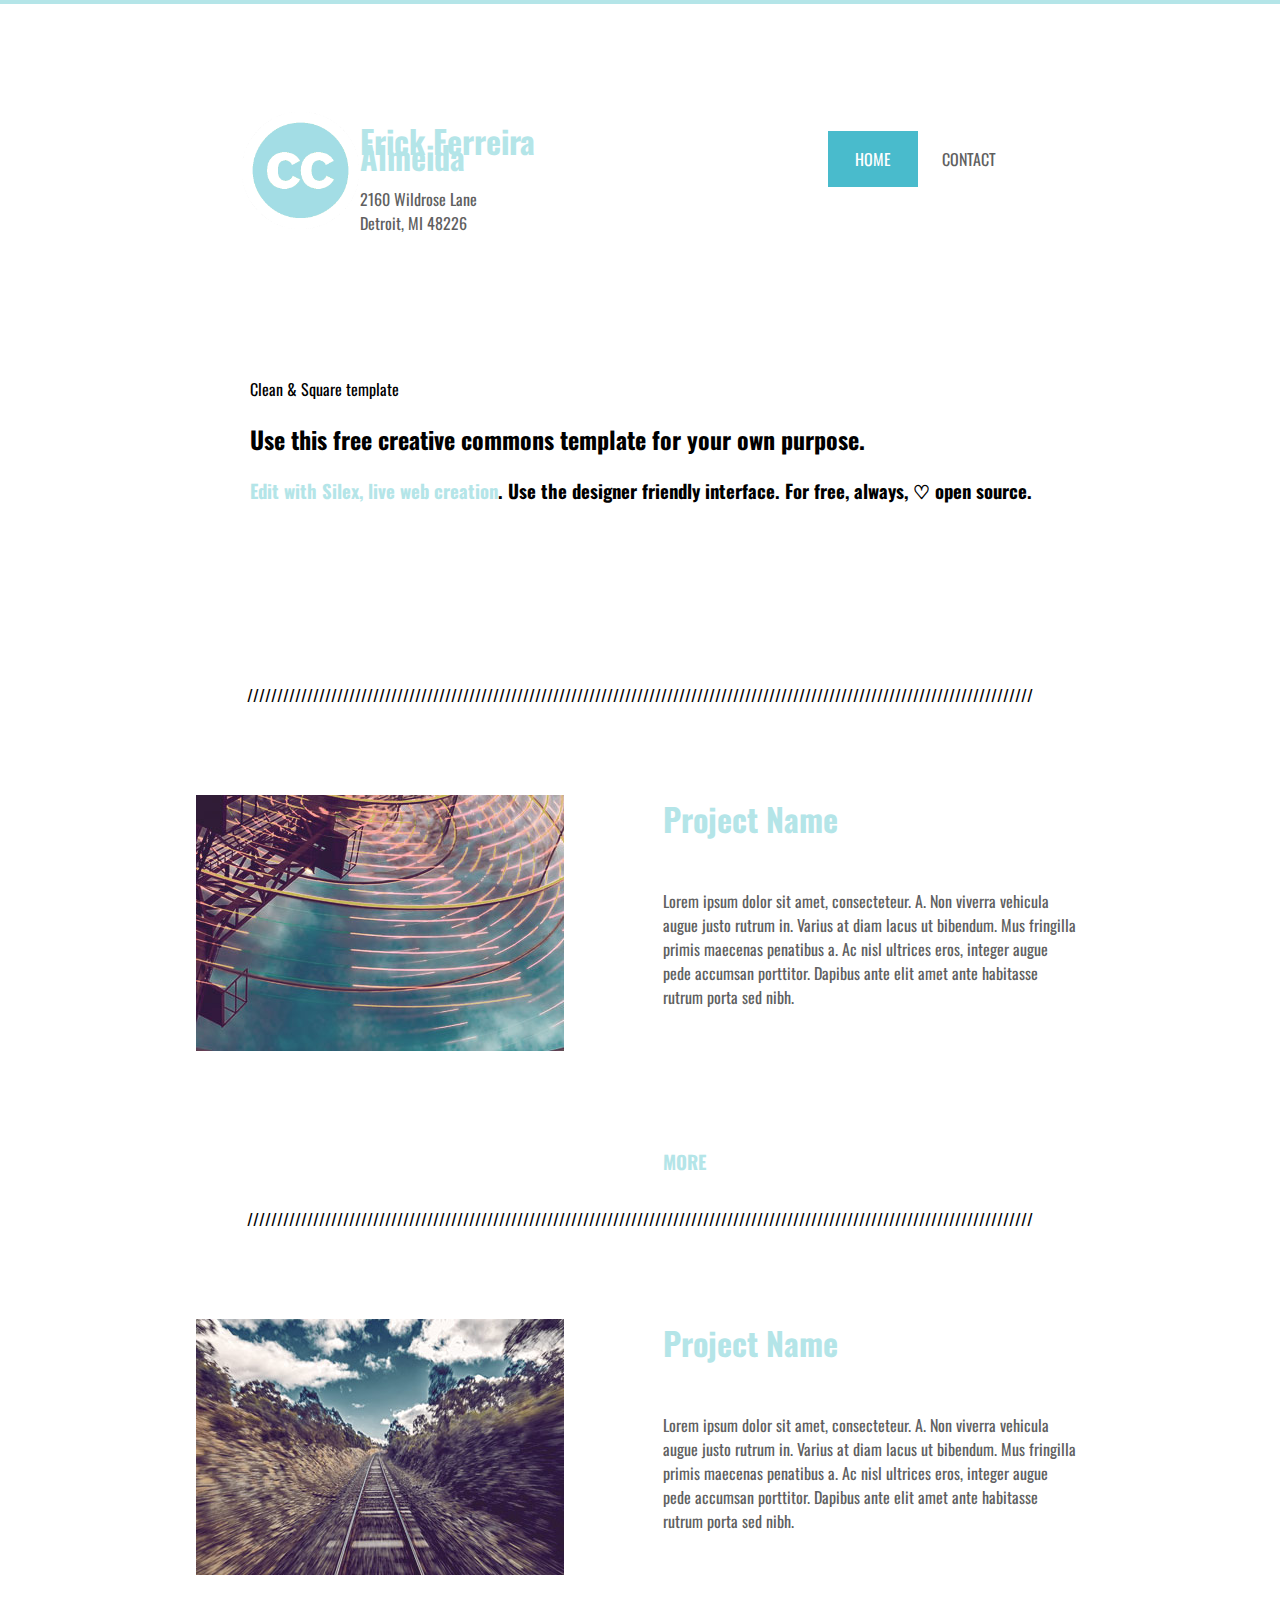
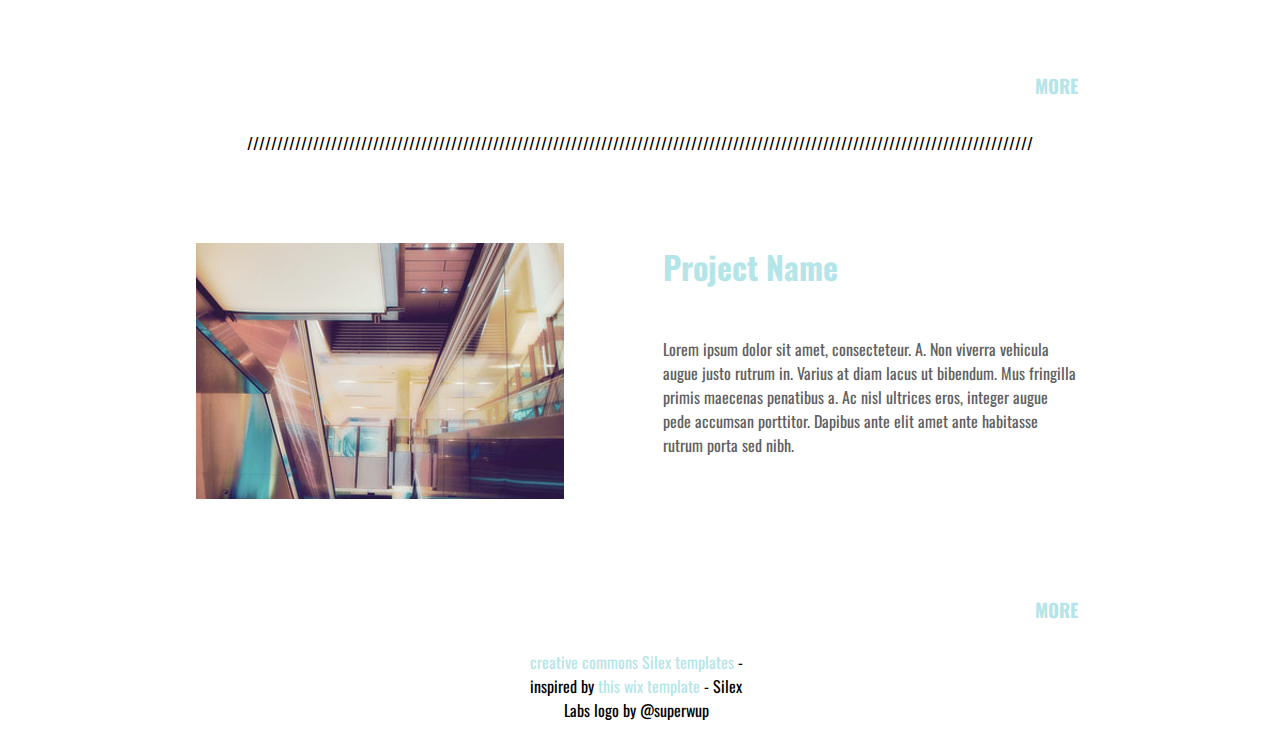
<file: index.html>
<!doctype html><html lang=""><head>
    <title>Clean &amp; Square free template - Home</title>
    <meta charset="UTF-8">
    <meta name="generator" content="Silex v2.2.10">

    
    

    <script type="text/javascript" src="js/jquery.js"></script>
    
    
    <script type="text/javascript" src="js/front-end.js"></script>
    <link rel="stylesheet" href="css/normalize.css">
    <link rel="stylesheet" href="css/front-end.css">

    

    

    






    <meta name="website-width" content="980">
    































    
    
<link href="https://fonts.googleapis.com/css?family=Oswald" rel="stylesheet" class="silex-custom-font"><meta name="viewport" content="width=device-width, initial-scale=1"><meta name="hostingProvider" content="unifile"><script type="text/javascript" class="silex-script"></script><link href="css/styles.css" rel="stylesheet" type="text/css">
    <style>body { opacity: 0; transition: .25s opacity ease; }</style></head>

<body data-silex-type="container-element" class="silex-id-1436036524732-32 all-style enable-mobile silex-runtime silex-published" style="">
    <div data-silex-type="container-element" class="container-element editable-style silex-id-1483130857943-13 section-element small-height website-min-width hide-on-mobile">
        <div data-silex-type="container-element" class="editable-style silex-element-content website-width silex-id-1483130857943-12 silex-container-content container-element"></div>
    </div>
    <div data-silex-type="container-element" class="container-element editable-style silex-id-1483130355289-7 section-element website-min-width">
        <div data-silex-type="container-element" class="editable-style silex-element-content website-width silex-id-1483130355289-6 silex-container-content container-element"><div data-silex-type="text-element" class="editable-style silex-id-1552772425150-3 text-element silex-component hide-on-desktop hamburger-menu prevent-auto-z-index"><div class="silex-element-content normal"><style>.hamburger-menu_1563834201074_621 {position: absolute; z-index: 20;}.silex-editor .hamburger-menu_1563834201074_621 nav {left: -9999px;}.hamburger-menu_1563834201074_621 nav ul {margin-top: 80px;}.hamburger-menu_1563834201074_621 nav {opacity: 0; position: absolute; background-color: #B4E5E8; transition: left 1s ease, height 0s ease 1s; left: -300px; width: 300px; height: 20px;}.hamburger-menu_1563834201074_621.open nav {opacity: 1; height: 100vh; left: 0; transition: left 1s ease, height 0s ease 0s;}.hamburger-menu_1563834201074_621 .nav-container {z-index: 10; position: absolute;}.hamburger-menu_1563834201074_621.open .nav-container {}.hamburger-menu_1563834201074_621 .hamburger-btn {z-index: 20; cursor: pointer; position: absolute;}.hamburger-menu_1563834201074_621 .hamburger-btn span {display: block; width: 30px; height: 5px; margin-bottom: 3px; position: relative; background-color: #000000; border: 1px solid #ffffff; border-radius: 3px; transition: border-color 0.1s ease-in,
      opacity 0.1s ease-in,
      transform 0.1s ease-in,
      background 0.1s ease-in;}.hamburger-menu_1563834201074_621.open .hamburger-btn span {border-color: rgba(255, 255, 255, 0);}.hamburger-menu_1563834201074_621 .hamburger-btn span:first-child {transform-origin: 4px -2px;}.hamburger-menu_1563834201074_621.open .hamburger-btn span:first-child {transform: rotate(45deg) translate(7px, -4px);}.hamburger-menu_1563834201074_621.open .hamburger-btn span:nth-last-child(2) {opacity: 0;}.hamburger-menu_1563834201074_621 .hamburger-btn span:nth-child(3) {transform-origin: -11px 4px;}.hamburger-menu_1563834201074_621.open .hamburger-btn span:nth-child(3) {transform: rotate(-45deg) translate(0, 12px);}</style>
<!-- inspired by https://codepen.io/erikterwan/pen/EVzeRP -->
<div class="hamburger-menu_1563834201074_621 closed">
    <div class="hamburger-btn ">
      <span></span>
      <span></span>
      <span></span>
    </div>
    <div class="nav-container">
      <div class="prevent-scale">
        <nav role="navigation" class="">
            <ul>
            
                <li><a href="index.html" class="page-link-active">Home</a></li>
            
                <li><a href="contact.html">Contact</a></li>
            
                <li><a href="https://www.silex.me">Powered by Silex</a></li>
            
            </ul>
        </nav>
      </div>
  </div>
</div>
<script type="text/javascript">
(function() {
  var isOpen = false;
  function close() {
    isOpen = false;
    $('.hamburger-menu_1563834201074_621').removeClass('open');
    $('.hamburger-menu_1563834201074_621').addClass('closed');
  }
  function open() {
    isOpen = true;
    $('.hamburger-menu_1563834201074_621').addClass('open');
    $('.hamburger-menu_1563834201074_621').removeClass('closed');
  }
  function toggle() {
    if(isOpen) close();
    else open();
  }
  var silexElement = $('.hamburger-menu_1563834201074_621').closest('.editable-style');
  function move(data) {
    var offset = silexElement.offset();
    $('.hamburger-menu_1563834201074_621 .nav-container').css({
      'transform': 'translate(' + (data.scrollLeft - (offset.left/data.scale)) + 'px, ' + (data.scrollTop - (offset.top/data.scale)) + 'px)'
    });
  }
  $('.hamburger-menu_1563834201074_621 .hamburger-btn').click(function() { toggle(); });
  $(document).on('silex.scroll silex.resize', function(e, data) {
    close();
    move(data);
  });
  close();
})();
</script>
</div></div><div data-silex-type="container-element" class="editable-style silex-id-1552772447689-4 container-element hide-on-desktop"></div>
            <a href="index.html" data-silex-type="container-element" class="editable-style container-element silex-id-1436036524531-30 page-link-active">
                <div data-silex-type="image-element" class="editable-style image-element silex-id-1436036524431-29">
                    <img src="assets/cc.png" class="silex-element-content">
                </div>
                <div data-silex-type="text-element" class="editable-style text-element grey-text silex-id-1436036524330-28" style="">
                    <div class="silex-element-content normal">
                        <h1>Erick Ferreira Almeida</h1><p>2160 Wildrose Lane
                        <br>Detroit, MI 48226</p></div>
                </div>
            </a>
            <div data-silex-type="container-element" class="editable-style container-element link-menu silex-id-1436036522119-6 hide-on-mobile">
                <a href="index.html" data-silex-type="text-element" class="editable-style text-element silex-id-1436036522018-5 nav page-link-active">
                    <div class="silex-element-content normal"><p>
                        HOME
                    </p></div>
                </a>
                <a href="contact.html" data-silex-type="text-element" class="editable-style text-element silex-id-1436036521917-4 nav">
                    <div class="silex-element-content normal">
                        <p>CONTACT
                    </p></div>
                </a>
            </div>

        </div>
    </div>
    <div data-silex-type="container-element" class="container-element editable-style silex-id-1483131519736-31 section-element page-home paged-element website-min-width paged-element-visible">
        <div data-silex-type="container-element" class="editable-style silex-element-content website-width silex-id-1483131519736-30 silex-container-content container-element">
            <div data-silex-type="text-element" class="editable-style text-element silex-id-1436036524230-27">
                <div class="silex-element-content normal">
                    Clean &amp; Square template
                    <h2>Use this free creative commons template for your own purpose.&nbsp;</h2>
                    <h3><a href="//www.silex.me">Edit with Silex, live web creation</a>.&nbsp;Use the designer friendly interface. For free, always,&nbsp;♡ open source.</h3>
                </div>
            </div>
        </div>
    </div>



    <div data-silex-type="container-element" class="container-element editable-style section-element silex-id-1483130397853-8 page-home paged-element website-min-width paged-element-visible">
        <div data-silex-type="container-element" class="editable-style silex-element-content website-width silex-container-content container-element silex-id-1483130397854-9">
            <div data-silex-type="text-element" class="editable-style text-element full-width grey-text silex-id-1436036523928-24">
                <div class="silex-element-content normal">
                    <div style="text-align: center;">///////////////////////////////////////////////////////////////////////////////////////////////////////////////////////////////////</div>
                </div>
            </div>
            <div data-silex-type="image-element" class="editable-style image-element silex-id-1436036524028-25">
                <img class="silex-element-content" src="assets/pic07.jpg"></div>

            <div data-silex-type="text-element" class="editable-style text-element product-details silex-id-1436036523626-21">
                <div class="silex-element-content normal">
                    <h1>Project Name</h1>
                    
                        <br>
                    
                    
                        <p>Lorem ipsum dolor sit amet, consecteteur. A. Non viverra vehicula augue justo rutrum in. Varius at diam lacus ut bibendum. Mus fringilla primis maecenas penatibus a. Ac nisl ultrices eros, integer augue pede accumsan porttitor.
                            Dapibus ante elit amet ante habitasse rutrum porta sed nibh.&nbsp;</p>
                        <p>
                            <br>
                        </p>
                        <p>
                            <br>
                        </p>
                        <p>
                            <br>
                        </p>
                        <h3><a href="index.html" class="page-link-active">MORE</a></h3>
                    
                </div>
            </div>
        </div>
    </div>



































    <div class="silex-pages">
        <a id="page-home" data-silex-type="page-element" class="page-element page-link-active" href="index.html">Home</a><a id="page-contact" data-silex-type="page-element" class="page-element" href="contact.html">Contact</a></div>













    <div data-silex-type="container-element" class="container-element editable-style section-element silex-id-1483131239726-14 page-home paged-element website-min-width paged-element-visible">

        <div data-silex-type="container-element" class="editable-style silex-element-content website-width silex-container-content container-element silex-id-1483131239727-15">
            <div data-silex-type="text-element" class="editable-style text-element full-width grey-text silex-id-1483131239727-17">
                <div class="silex-element-content normal">
                    <div style="text-align: center;">///////////////////////////////////////////////////////////////////////////////////////////////////////////////////////////////////</div>
                </div>
            </div>
            <div data-silex-type="image-element" class="editable-style image-element silex-id-1483131239727-16">
                <img src="assets/pic08.jpg" class="silex-element-content"></div>

            <div data-silex-type="text-element" class="editable-style text-element product-details silex-id-1483131239727-18">
                <div class="silex-element-content normal">
                    <h1 class="heading1">Project Name</h1>
                    <div>
                        <br>
                    </div>
                    <div>
                        <p class="normal">Lorem ipsum dolor sit amet, consecteteur. A. Non viverra vehicula augue justo rutrum in. Varius at diam lacus ut bibendum. Mus fringilla primis maecenas penatibus a. Ac nisl ultrices eros, integer augue pede accumsan porttitor.
                            Dapibus ante elit amet ante habitasse rutrum porta sed nibh.&nbsp;</p>
                        <p class="normal">
                            <br>
                        </p>
                        <p class="normal">
                            <br>
                        </p>
                        <p class="normal">
                            <br>
                        </p>
                        <h3 style="text-align: right;" class="heading3"><a href="index.html" class="page-link-active">MORE</a></h3>
                    </div>
                </div>
            </div>
        </div>
    </div>
    <div data-silex-type="container-element" class="container-element editable-style section-element silex-id-1483131242514-19 page-home paged-element website-min-width paged-element-visible">

        <div data-silex-type="container-element" class="editable-style silex-element-content website-width silex-container-content container-element silex-id-1483131242514-20">
            <div data-silex-type="text-element" class="editable-style text-element full-width grey-text silex-id-1483131242515-22">
                <div class="silex-element-content normal">
                    <div style="text-align: center;">///////////////////////////////////////////////////////////////////////////////////////////////////////////////////////////////////</div>
                </div>
            </div>
            <div data-silex-type="image-element" class="editable-style image-element silex-id-1483131242515-21">
                <img src="assets/pic09.jpg" class="silex-element-content"></div>

            <div data-silex-type="text-element" class="editable-style text-element product-details silex-id-1483131242515-23">
                <div class="silex-element-content normal">
                    <h1 class="heading1">Project Name</h1>
                    <div>
                        <br>
                    </div>
                    <div>
                        <p class="normal">Lorem ipsum dolor sit amet, consecteteur. A. Non viverra vehicula augue justo rutrum in. Varius at diam lacus ut bibendum. Mus fringilla primis maecenas penatibus a. Ac nisl ultrices eros, integer augue pede accumsan porttitor.
                            Dapibus ante elit amet ante habitasse rutrum porta sed nibh.&nbsp;</p>
                        <p class="normal">
                            <br>
                        </p>
                        <p class="normal">
                            <br>
                        </p>
                        <p class="normal">
                            <br>
                        </p>
                        <h3 style="text-align: right;" class="heading3"><a href="index.html" class="page-link-active">MORE</a></h3>
                    </div>
                </div>
            </div>
        </div>
    </div>

    



    
    <div data-silex-type="container-element" class="container-element editable-style section-element silex-id-1483130400381-10 website-min-width">
        <div data-silex-type="container-element" class="editable-style silex-element-content website-width silex-container-content container-element silex-id-1483130400382-11">
            <div data-silex-type="text-element" class="editable-style text-element full-width small-text silex-id-1436036522220-7">
                <div class="silex-element-content normal">
                    <div style="text-align: center;"><a href="//silexlabs.github.io/silex-templates/">creative commons Silex templates</a> - inspired by&nbsp;<a href="//www.wix.com/website-template/view/html/750?utm_campaign=ct_general&amp;experiment_id=wixblog_pt_post">this wix template</a>&nbsp;-
                        Silex Labs logo by&nbsp;@superwup
                    </div>
                </div>
            </div>
        </div>
    </div>






























</body></html>
</file>
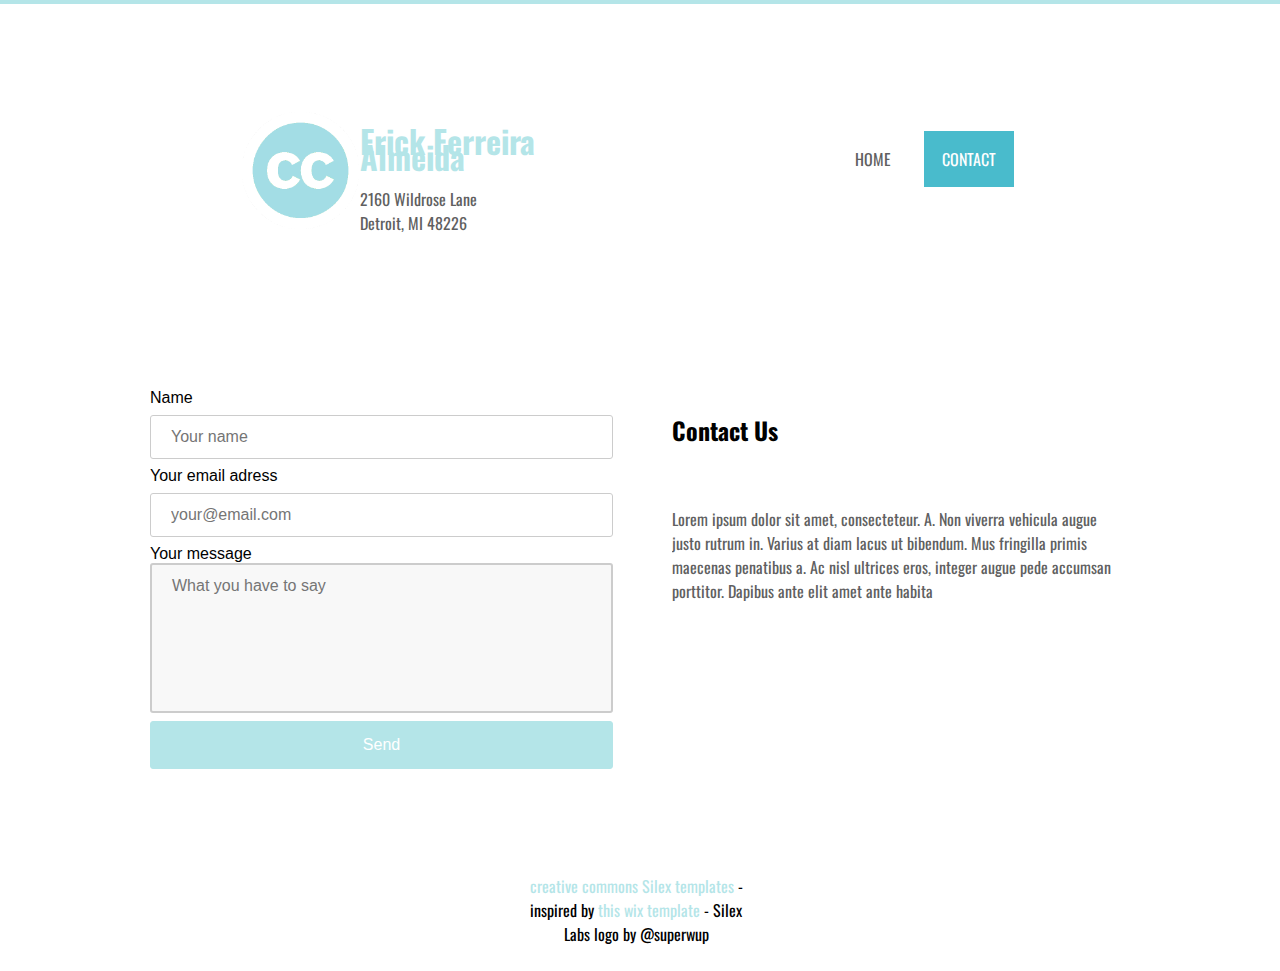
<file: contact.html>
<!doctype html><html lang=""><head>
    <title>Clean &amp; Square free template - Contact</title>
    <meta charset="UTF-8">
    <meta name="generator" content="Silex v2.2.10">

    
    

    <script type="text/javascript" src="js/jquery.js"></script>
    
    
    <script type="text/javascript" src="js/front-end.js"></script>
    <link rel="stylesheet" href="css/normalize.css">
    <link rel="stylesheet" href="css/front-end.css">

    

    

    






    <meta name="website-width" content="980">
    































    
    
<link href="https://fonts.googleapis.com/css?family=Oswald" rel="stylesheet" class="silex-custom-font"><meta name="viewport" content="width=device-width, initial-scale=1"><meta name="hostingProvider" content="unifile"><script type="text/javascript" class="silex-script"></script><link href="css/styles.css" rel="stylesheet" type="text/css">
    <style>body { opacity: 0; transition: .25s opacity ease; }</style></head>

<body data-silex-type="container-element" class="silex-id-1436036524732-32 all-style enable-mobile silex-runtime silex-published" style="">
    <div data-silex-type="container-element" class="container-element editable-style silex-id-1483130857943-13 section-element small-height website-min-width hide-on-mobile">
        <div data-silex-type="container-element" class="editable-style silex-element-content website-width silex-id-1483130857943-12 silex-container-content container-element"></div>
    </div>
    <div data-silex-type="container-element" class="container-element editable-style silex-id-1483130355289-7 section-element website-min-width">
        <div data-silex-type="container-element" class="editable-style silex-element-content website-width silex-id-1483130355289-6 silex-container-content container-element"><div data-silex-type="text-element" class="editable-style silex-id-1552772425150-3 text-element silex-component hide-on-desktop hamburger-menu prevent-auto-z-index"><div class="silex-element-content normal"><style>.hamburger-menu_1563834201074_621 {position: absolute; z-index: 20;}.silex-editor .hamburger-menu_1563834201074_621 nav {left: -9999px;}.hamburger-menu_1563834201074_621 nav ul {margin-top: 80px;}.hamburger-menu_1563834201074_621 nav {opacity: 0; position: absolute; background-color: #B4E5E8; transition: left 1s ease, height 0s ease 1s; left: -300px; width: 300px; height: 20px;}.hamburger-menu_1563834201074_621.open nav {opacity: 1; height: 100vh; left: 0; transition: left 1s ease, height 0s ease 0s;}.hamburger-menu_1563834201074_621 .nav-container {z-index: 10; position: absolute;}.hamburger-menu_1563834201074_621.open .nav-container {}.hamburger-menu_1563834201074_621 .hamburger-btn {z-index: 20; cursor: pointer; position: absolute;}.hamburger-menu_1563834201074_621 .hamburger-btn span {display: block; width: 30px; height: 5px; margin-bottom: 3px; position: relative; background-color: #000000; border: 1px solid #ffffff; border-radius: 3px; transition: border-color 0.1s ease-in,
      opacity 0.1s ease-in,
      transform 0.1s ease-in,
      background 0.1s ease-in;}.hamburger-menu_1563834201074_621.open .hamburger-btn span {border-color: rgba(255, 255, 255, 0);}.hamburger-menu_1563834201074_621 .hamburger-btn span:first-child {transform-origin: 4px -2px;}.hamburger-menu_1563834201074_621.open .hamburger-btn span:first-child {transform: rotate(45deg) translate(7px, -4px);}.hamburger-menu_1563834201074_621.open .hamburger-btn span:nth-last-child(2) {opacity: 0;}.hamburger-menu_1563834201074_621 .hamburger-btn span:nth-child(3) {transform-origin: -11px 4px;}.hamburger-menu_1563834201074_621.open .hamburger-btn span:nth-child(3) {transform: rotate(-45deg) translate(0, 12px);}</style>
<!-- inspired by https://codepen.io/erikterwan/pen/EVzeRP -->
<div class="hamburger-menu_1563834201074_621 closed">
    <div class="hamburger-btn ">
      <span></span>
      <span></span>
      <span></span>
    </div>
    <div class="nav-container">
      <div class="prevent-scale">
        <nav role="navigation" class="">
            <ul>
            
                <li><a href="index.html" class="">Home</a></li>
            
                <li><a href="contact.html" class="page-link-active">Contact</a></li>
            
                <li><a href="https://www.silex.me">Powered by Silex</a></li>
            
            </ul>
        </nav>
      </div>
  </div>
</div>
<script type="text/javascript">
(function() {
  var isOpen = false;
  function close() {
    isOpen = false;
    $('.hamburger-menu_1563834201074_621').removeClass('open');
    $('.hamburger-menu_1563834201074_621').addClass('closed');
  }
  function open() {
    isOpen = true;
    $('.hamburger-menu_1563834201074_621').addClass('open');
    $('.hamburger-menu_1563834201074_621').removeClass('closed');
  }
  function toggle() {
    if(isOpen) close();
    else open();
  }
  var silexElement = $('.hamburger-menu_1563834201074_621').closest('.editable-style');
  function move(data) {
    var offset = silexElement.offset();
    $('.hamburger-menu_1563834201074_621 .nav-container').css({
      'transform': 'translate(' + (data.scrollLeft - (offset.left/data.scale)) + 'px, ' + (data.scrollTop - (offset.top/data.scale)) + 'px)'
    });
  }
  $('.hamburger-menu_1563834201074_621 .hamburger-btn').click(function() { toggle(); });
  $(document).on('silex.scroll silex.resize', function(e, data) {
    close();
    move(data);
  });
  close();
})();
</script>
</div></div><div data-silex-type="container-element" class="editable-style silex-id-1552772447689-4 container-element hide-on-desktop"></div>
            <a href="index.html" data-silex-type="container-element" class="editable-style container-element silex-id-1436036524531-30">
                <div data-silex-type="image-element" class="editable-style image-element silex-id-1436036524431-29">
                    <img src="assets/cc.png" class="silex-element-content">
                </div>
                <div data-silex-type="text-element" class="editable-style text-element grey-text silex-id-1436036524330-28" style="">
                    <div class="silex-element-content normal">
                        <h1>Erick Ferreira Almeida</h1><p>2160 Wildrose Lane
                        <br>Detroit, MI 48226</p></div>
                </div>
            </a>
            <div data-silex-type="container-element" class="editable-style container-element link-menu silex-id-1436036522119-6 hide-on-mobile">
                <a href="index.html" data-silex-type="text-element" class="editable-style text-element silex-id-1436036522018-5 nav">
                    <div class="silex-element-content normal"><p>
                        HOME
                    </p></div>
                </a>
                <a href="contact.html" data-silex-type="text-element" class="editable-style text-element silex-id-1436036521917-4 nav page-link-active">
                    <div class="silex-element-content normal">
                        <p>CONTACT
                    </p></div>
                </a>
            </div>

        </div>
    </div>
    



    



































    <div class="silex-pages">
        <a id="page-home" data-silex-type="page-element" class="page-element" href="index.html">Home</a><a id="page-contact" data-silex-type="page-element" class="page-element page-link-active" href="contact.html">Contact</a></div>













    
    

    



    <div data-silex-type="container-element" class="container-element editable-style section-element silex-id-1483131410736-25 page-contact paged-element website-min-width paged-element-visible">

        <div data-silex-type="container-element" class="editable-style silex-element-content website-width silex-container-content container-element silex-id-1483131410737-26">



            <div data-silex-type="text-element" class="editable-style text-element product-details silex-id-1436036521716-2">
                <div class="silex-element-content normal">
                    <h2>Contact Us</h2>
                    <h1>
                        <br>
                        
                            </h1><p>Lorem ipsum dolor sit amet, consecteteur. A. Non viverra vehicula augue justo rutrum in. Varius at diam lacus ut bibendum. Mus fringilla primis maecenas penatibus a. Ac nisl ultrices eros, integer augue pede accumsan porttitor.
                                Dapibus ante elit amet ante habita</p><p></p><p><a href="//disap.org/"></a></p>
                </div>
            </div>
            
    <div data-silex-type="html-element" class="editable-style silex-id-1538155859204-2 html-element silex-component silex-component-form" style=""><div class="silex-element-content"><form id="id_1538155891651_879" action="https://formspree.io/your@email.com" method="POST">
  
  <div>
    <label for="field1">Name</label>
    <input required="" id="field1" name="field1" placeholder="Your name" type="text">
  </div>
  
  
  <div>
    <label for="field2">Your email adress</label>
    <input required="" id="field2" name="field2" placeholder="your@email.com" type="text">
  </div>
  
  
  <div class="fill-vertical">
    <label for="field3">Your message</label>
    <textarea required="" id="field3" name="field3" placeholder="What you have to say"></textarea>
  </div>
  
  <input value="Send" type="submit">
</form>
<style>#id_1538155891651_879 input[type=text], select {width: 100%; padding: 12px 20px; margin: 8px 0; display: inline-block; border: 1px solid #ccc; border-radius: 3px; box-sizing: border-box;}#id_1538155891651_879 input[type=submit] {width: 100%; background-color: #B4E5E8; color: #FFFFFF; padding: 14px 20px; margin: 8px 0; border: 1px solid #B4E5E8; border-radius: 3px; cursor: pointer;}#id_1538155891651_879 label {color: #000000;}#id_1538155891651_879 .fill-vertical {flex: 1 1 auto; display: flex; flex-direction: column;}#id_1538155891651_879 .fill-vertical textarea {flex: 1 1 auto; width: 100%; height: 150px; padding: 12px 20px; box-sizing: border-box; border: 2px solid #ccc; border-radius: 3px; background-color: #f8f8f8; font-size: 16px; resize: none;}#id_1538155891651_879 {border-radius: 3px; display: flex; flex-direction: column; justify-content: space-between; height: 100%;}</style>

</div></div></div>
    </div>
    <div data-silex-type="container-element" class="container-element editable-style section-element silex-id-1483130400381-10 website-min-width">
        <div data-silex-type="container-element" class="editable-style silex-element-content website-width silex-container-content container-element silex-id-1483130400382-11">
            <div data-silex-type="text-element" class="editable-style text-element full-width small-text silex-id-1436036522220-7">
                <div class="silex-element-content normal">
                    <div style="text-align: center;"><a href="//silexlabs.github.io/silex-templates/">creative commons Silex templates</a> - inspired by&nbsp;<a href="//www.wix.com/website-template/view/html/750?utm_campaign=ct_general&amp;experiment_id=wixblog_pt_post">this wix template</a>&nbsp;-
                        Silex Labs logo by&nbsp;@superwup
                    </div>
                </div>
            </div>
        </div>
    </div>






























</body></html>
</file>
<file: css/front-end.css>
/**
 * This file holds the basic CSS styles of Silex websites
 */

/* pages */
.page-element{
  display: none;
}
.paged-element{
  display: none;
}
.silex-published .paged-element{
  display: block;
}
/* default style for silex elements */
.editable-style{
  position: absolute;
  box-sizing: content-box; /* this is needed to set the size of elements with a border (though it could be omited since this is the default value) */
}
.silex-element-content{
  overflow: hidden;
  border-radius: initial;
  width: 100%;
}
/* prevent-auto-z-index is to let the components handle their z-index */
.section-element > .silex-element-content > *:not(.prevent-auto-z-index) {
  /* put the elements of a section on top of sections bellow */
  z-index: 10;
}
.silex-element-content {
  pointer-events: none;
}
.silex-element-content[contenteditable="true"] {
  min-height: 20px;
  cursor: text;
  pointer-events: auto;
}
.editable-style.silex-selected.text-editor-focus {
  /* remove text box selection markers
  box-shadow: none;
  */
  /* a click on current text box will select it */
  cursor: pointer;
}
.text-editor-focus .ui-resizable-handle {
  /* remove text box UI handles for resize */
  display: none;
}
.section-element > .silex-element-content {
  /* section have a content element, and it needs to keep pointer events
     because it container other silex elements
  */
  pointer-events: auto;
}
body.silex-runtime .silex-element-content {
  pointer-events: auto;
}
.editable-style.section-element {
  position: relative;
  left: 0;
  top: 0;
  right: 0;
  padding: 0 100px;
  margin: 0;
}
.silex-runtime .editable-style.section-element {
  padding: 0;
  margin: 0;
  margin-top: -1px;
}
.default-site-width, /* for backward compat, FIXME: remove in a while */
.website-width {
  width: 960px;
}
.section-element .silex-container-content {
  position: relative;
  left: 0;
  top: 0;
  margin-left: auto;
  margin-right: auto;
  overflow: initial;
}
/* background */
.background{
  position: relative !important;
  left: 0 !important;
  top: 0 !important; /* !important is useful while editing */
  margin-left: auto;
  margin-right: auto;
  z-index: 1;
}
/* resize */
.editable-style.image-element .silex-element-content {
  position: absolute;
  border-radius: inherit; /* this is to follow the element's radius */
  height: 100%;
}
/* wysihtml text editor styles */
.wysiwyg-float-left {
  float: left;
  margin: 0 8px 8px 0;
}
.wysiwyg-float-right {
  float: right;
  margin: 0 0 8px 8px;
}
/* Remove dots surrounding links in Firefox
    because of normalize.css */
a:focus{ outline: none;}

body.silex-runtime .editable-style[data-silex-href] {
  cursor: pointer;
}
body.enable-mobile .editable-style.hide-on-desktop {
  display: none;
}
/* elements styles */
body.enable-mobile .background {
  height: initial;
  padding-bottom: 50px;
}
.silex-runtime .fixed {
  position: absolute;
  z-index: 20;
}
/* Mobile styles */
@media (max-width:480px) {
  /* hide horizontal scroll bar which appears because of residual values in css
  html {
    overflow-x: hidden;
  }
  */
  body {
    position: initial; /* used to be absolute but now only in editor (editable.css), when position is absolute the body has the size of its content */
  }
  /* mobile mode */
  body.enable-mobile .editable-style:not(.prevent-mobile-style),
  body.enable-mobile .background.background-initial {
    position: static;
    top: auto;
    left: auto;
    max-width: 100%;
    min-width: auto; /* this is to remove sections min-width, since section min-width is set to the witdh of its content in Element::setStyle() */
    margin-left: auto;
    margin-right: auto;
  }
  body.enable-mobile .editable-style.container-element {
    padding: 10px; /* leave space between a container and its content */
  }
  body.enable-mobile .editable-style.section-element {
    padding: 0;
  }
  body.enable-mobile .editable-style.section-element > .silex-element-content {
    padding: 10px 0; /* leave space between a container and its content */
  }
  body.enable-mobile.silex-resizing .editable-style:not(.prevent-mobile-style) {
    max-width: unset; /* while dragging let the user size the elements freely */
  }
  body.enable-mobile .image-element.editable-style:not(.prevent-mobile-style) {
    position: relative;
  }
  body.enable-mobile .editable-style.section-element {
    max-width: 100%; /* section bg should be 100% width because user do not need to grab the side and resize */
    padding: 0;
    margin: 0;
  }
  body.enable-mobile .container-element {
    display: flex;
    align-items: center;
    justify-content: space-around;
    flex-wrap: wrap;
    height: fit-content;
  }
  /* but still hide paged elements or desktop only elements */
  .paged-element-hidden.paged-element.editable-style {
    display: none;
  }
  body.enable-mobile .editable-style.hide-on-mobile {
    display: none;
  }
  body.enable-mobile .editable-style.hide-on-desktop {
    display: initial;
  }
  body.silex-runtime.enable-mobile .background.background-initial {
    max-width: 100%;
  }
}

/**
 * prodotype components
 */
.silex-element-content-full-height .silex-element-content {
  height: 100%;
}
.prodotype-preview {
  display: none;
}
.prodotype-runtime,
.prodotype-runtime-strict {
  display: none;
}
.prodotype-published {
  display: none;
}
body.silex-editor .prodotype-preview {
  display: block;
}
body.silex-runtime .prodotype-runtime,
body.silex-runtime .prodotype-runtime-strict {
  display: block;
}
body.silex-published .prodotype-published {
  display: block;
}
body.silex-publish .prodotype-runtime-strict {
  display: none;
}
.prodotype-force-size {
  position: absolute;
  width: 100%;
  height: 100%;
}
.silex-component-button button {
  width: 100%;
}
/* full-width component*/
div.editable-style.full-width-section {
  min-height: 100px;
}

div.editable-style.full-width-section>.editable-style {
  position: static;
  min-width: 100%;
}

div.editable-style.full-width-section>.editable-style.silex-element-content {
  display: none;
}
</file>
<file: css/styles.css>
.link-menu .page-link-active {background-color: rgb(73, 187, 204); transition: background-color 0.5s ease-in;}.link-menu .page-link-active p {color: #FFFFFF; transition: color 0.5s ease-in;}div.small-height div {min-height: 5px;}
.silex-id-1436036524732-32 {cursor: auto; background-color: rgb(255, 255, 255);}.silex-id-1483130857943-13 {top: 5px; left: 5px; background-color: rgba(180,229,232,1); min-width: 980px;}.silex-id-1483130857943-12 {min-height: 20px; background-color: transparent; top: 15px; left: 218px; width: 980px;}.silex-id-1483130355289-7 {top: 10px; left: 0px;}@media only screen and (max-width: 480px) {.silex-id-1483130355289-7 {top: 20px; left: 0px;}}.silex-id-1483130355289-6 {min-height: 331px; background-color: transparent;}@media only screen and (max-width: 480px) {.silex-id-1483130355289-6 {min-height: 354px;}}.silex-id-1552772425150-3 {min-height: 27px; width: 33px; background-color: transparent; top: 35px; left: 35px;}.silex-id-1552772447689-4 {width: 100px; min-height: 100px; background-color: rgb(255, 255, 255); top: 100px; left: 653px;}@media only screen and (max-width: 480px) {.silex-id-1552772447689-4 {left: 91px; top: 26px; width: 335px; min-height: 20px;}}.silex-id-1436036524531-30 {width: 408px; top: 106px; left: 90px; background-color: transparent; min-height: 141px;}@media only screen and (max-width: 480px) {.silex-id-1436036524531-30 {top: 96px; left: 11px; width: 424px; min-height: 235px;}}.silex-id-1436036524431-29 {width: 117px; top: 3px; left: 2px; min-height: 117px;}.silex-id-1436036524330-28 {width: 283px; top: 3px; left: 120px; min-height: 100px;}.silex-id-1436036522119-6 {width: 383px; top: 108px; left: 536px; background-color: transparent; min-height: 100px;}.silex-id-1436036522018-5 {width: 90px; top: 20px; left: 142px; min-height: 33px;}.silex-id-1436036521917-4 {width: 90px; top: 20px; left: 238px; min-height: 33px;}.silex-id-1483131519736-31 {top: 708px; left: 0px;}@media only screen and (max-width: 480px) {.silex-id-1483131519736-31 {top: 401px; left: 0px;}}.silex-id-1483131519736-30 {min-height: 329px; background-color: transparent;}@media only screen and (max-width: 480px) {.silex-id-1483131519736-30 {min-height: 415px;}}.silex-id-1436036524230-27 {width: 822px; top: 44px; left: 100px; min-height: 231px;}@media only screen and (max-width: 480px) {.silex-id-1436036524230-27 {top: 137px; left: 11px; width: 421px; min-height: 372px;}}.silex-id-1483130397853-8 {top: 1220px; left: 0px;}@media only screen and (max-width: 480px) {.silex-id-1483130397853-8 {top: 730px; left: 0px;}}.silex-id-1483130397854-9 {min-height: 525px; background-color: transparent;}@media only screen and (max-width: 480px) {.silex-id-1483130397854-9 {min-height: 767px;}}.silex-id-1436036523928-24 {width: 978px; top: 22px; left: 1px; min-height: 26px;}.silex-id-1436036524028-25 {width: 368px; top: 134px; left: 46px; min-height: 256px;}.silex-id-1436036523626-21 {width: 415px; top: 129px; left: 513px; min-height: 302px;}.silex-id-1483131239726-14 {top: 572px; left: NaNpx;}@media only screen and (max-width: 480px) {.silex-id-1483131239726-14 {top: 1470px; left: 0px;}}.silex-id-1483131239727-15 {min-height: 525px; background-color: transparent;}@media only screen and (max-width: 480px) {.silex-id-1483131239727-15 {min-height: 735px;}}.silex-id-1483131239727-17 {width: 978px; top: 22px; left: 1px; min-height: 26px;}.silex-id-1483131239727-16 {width: 368px; top: 134px; left: 46px; min-height: 256px;}.silex-id-1483131239727-18 {width: 415px; top: 129px; left: 513px; min-height: 302px;}.silex-id-1483131242514-19 {top: 572px; left: NaNpx;}@media only screen and (max-width: 480px) {.silex-id-1483131242514-19 {top: 2205px; left: 0px;}}.silex-id-1483131242514-20 {min-height: 525px; background-color: transparent;}@media only screen and (max-width: 480px) {.silex-id-1483131242514-20 {min-height: 718px;}}.silex-id-1483131242515-22 {width: 978px; top: 22px; left: 1px; min-height: 26px;}.silex-id-1483131242515-21 {width: 368px; top: 134px; left: 46px; min-height: 256px;}.silex-id-1483131242515-23 {width: 415px; top: 129px; left: 513px; min-height: 302px;}@media only screen and (max-width: 480px) {.silex-id-1483131242515-23 {top: 384px; left: 15px; width: 415px; min-height: 314px;}}.silex-id-1483131410736-25 {top: 259px; left: NaNpx;}@media only screen and (max-width: 480px) {.silex-id-1483131410736-25 {top: 401px; left: 0px;}}.silex-id-1483131410737-26 {min-height: 525px; background-color: transparent;}@media only screen and (max-width: 480px) {.silex-id-1483131410737-26 {top: 0px; left: 12px; width: 445px; min-height: 791px;}}.silex-id-1436036521716-2 {width: 457px; top: 59px; left: 522px; min-height: 393px;}.silex-id-1538155859204-2 {width: 463px; height: 407px; background-color: transparent; top: 56px; left: 0px;}.silex-id-1483130400381-10 {top: 2236px; left: 0px; min-width: 980px;}@media only screen and (max-width: 480px) {.silex-id-1483130400381-10 {top: 3487px; left: 0px;}}.silex-id-1483130400382-11 {min-height: 113px; background-color: transparent; top: 15px; left: 290px; width: 980px;}@media only screen and (max-width: 480px) {.silex-id-1483130400382-11 {min-height: 213px;}}.silex-id-1436036522220-7 {width: 238px; top: 17px; min-height: 40px; left: 367px;}
.website-width {width: 980px;}
h1 {color: #B4E5E8; line-height: 0.5;}.text-element > .silex-element-content {font-family: 'Oswald', sans-serif; font-weight: normal;}p {color: #606060;}a {color: #B4E5E8; text-decoration: none;}[data-silex-href] {color: #B4E5E8; text-decoration: none;}@media only screen and (max-width: 480px), only screen and (max-device-width: 480px) {h1 {line-height: 1;}.text-element > .silex-element-content {font-size: 22px;}}
.nav.text-element > .silex-element-content {text-align: center;}.nav a {color: #000000; background-color: #cb4c4c; text-decoration: none; line-height: 3;}.nav [data-silex-href] {color: #000000; background-color: #cb4c4c; text-decoration: none; line-height: 3;}.nav .page-link-active {text-decoration: underline;}
@media only screen and (max-width: 480px), only screen and (max-device-width: 480px) {.hamburger-menu.text-element > .silex-element-content {line-height: 2;}.hamburger-menu a {color: #000000;}.hamburger-menu [data-silex-href] {color: #000000;}.hamburger-menu ul li {list-style-type: none; font-size: 1.5em;}.hamburger-menu .page-link-active {color: #ffffff;}}body.silex-runtime {opacity: 1;}
</file>
